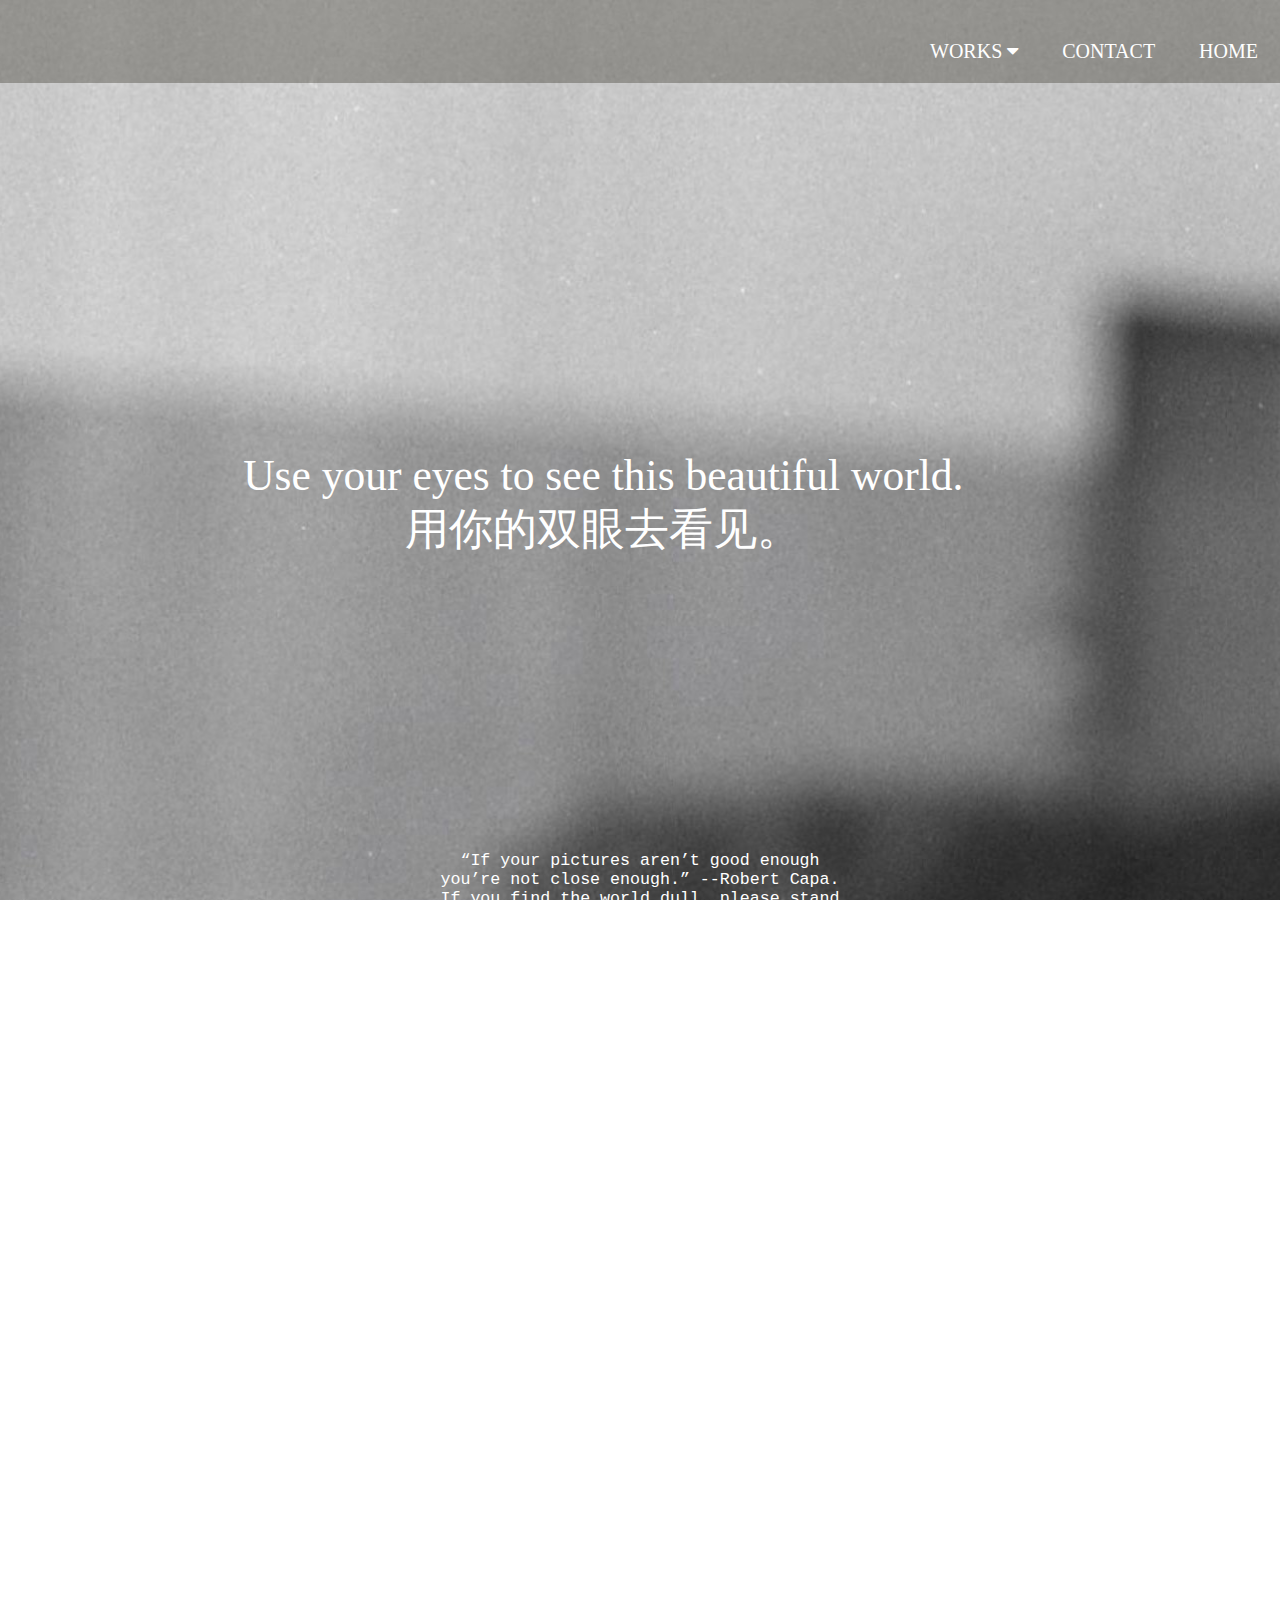
<file: index.html>
<!DOCTYPE html>
<html lang="en" dir="ltr">

<head>
  <meta charset="utf-8">
  <title>TreedomHomepage</title>
  <link rel="stylesheet" href="homepagecss.css">
  <link rel="stylesheet" href="https://cdnjs.cloudflare.com/ajax/libs/font-awesome/4.7.0/css/font-awesome.min.css">
  <script src="homepagejs.js" type="text/javascript"></script>
</head>

<body onscroll=" updateScrollPosition() ">

  <div class="navbar">
    <a href="#home">Home</a>
    <a href="aboutPagehtml.html">Contact</a>
    <div class="dropdown">
      <button class="dropbtn">Works
        <i class="fa fa-caret-down"></i>
      </button>
      <div class="dropdown-content">
        <a href="HTML2.html">Film</a>
        <a href="https://nadja0607.github.io/sound.html">Audio</a>
        <a href="https://kholajamshad.github.io/homecampus.html">video</a>
        <a href="https://anshpkachalia.github.io/Anshcomic.github.io/">Comics</a>
      </div>
    </div>
  </div>

  <div class="Caption">
    <div class="center" id="centerE">
      Use your eyes to see this beautiful world.
    </div>

    <div class="center" id="centerM">
      用你的双眼去看见。
    </div>
  </div>

  <div class="About">
    <div class="center" id="aboutQuote">
      “If your pictures aren’t good enough you’re not close enough.” --Robert Capa.
    </div>

    <div class="center" id="aboutInvitation">
      If you find the world dull, please stand closer to observe the it, sense its beauty, and record the ephemeral.
    </div>
  </div>

  <div id="colorChangeText">
    Stand closer.
    Stand closer.
    Stand closer.
    Stand closer.
    Stand closer.
    Stand closer.
    Stand closer.
    Stand closer.
    Stand closer.
    Stand closer.
    Stand closer.
    Stand closer.
    Stand closer.
    Stand closer.
    Stand closer.
    Stand closer.
    Stand closer.
    Stand closer.
    Stand closer.
    Stand closer.
    Stand closer.
    Stand closer.
    Stand closer.
    Stand closer.
    Stand closer.
    Stand closer.
    Stand closer.
    Stand closer.
    Stand closer.
    Stand closer.
    Stand closer.
    Stand closer.
    Stand closer.
    Stand closer.
    Stand closer.
    Stand closer.
    Stand closer.
    Stand closer.
    Stand closer.
    Stand closer.
    Stand closer.
    Stand closer.
    Stand closer.
    Stand closer.
    Stand closer.
    Stand closer.
    Stand closer.
    Stand closer.
    Stand closer.
    Stand closer.
    Stand closer.
    Stand closer.
    Stand closer.
    Stand closer.

  </div>


</body>

</html>
</file>
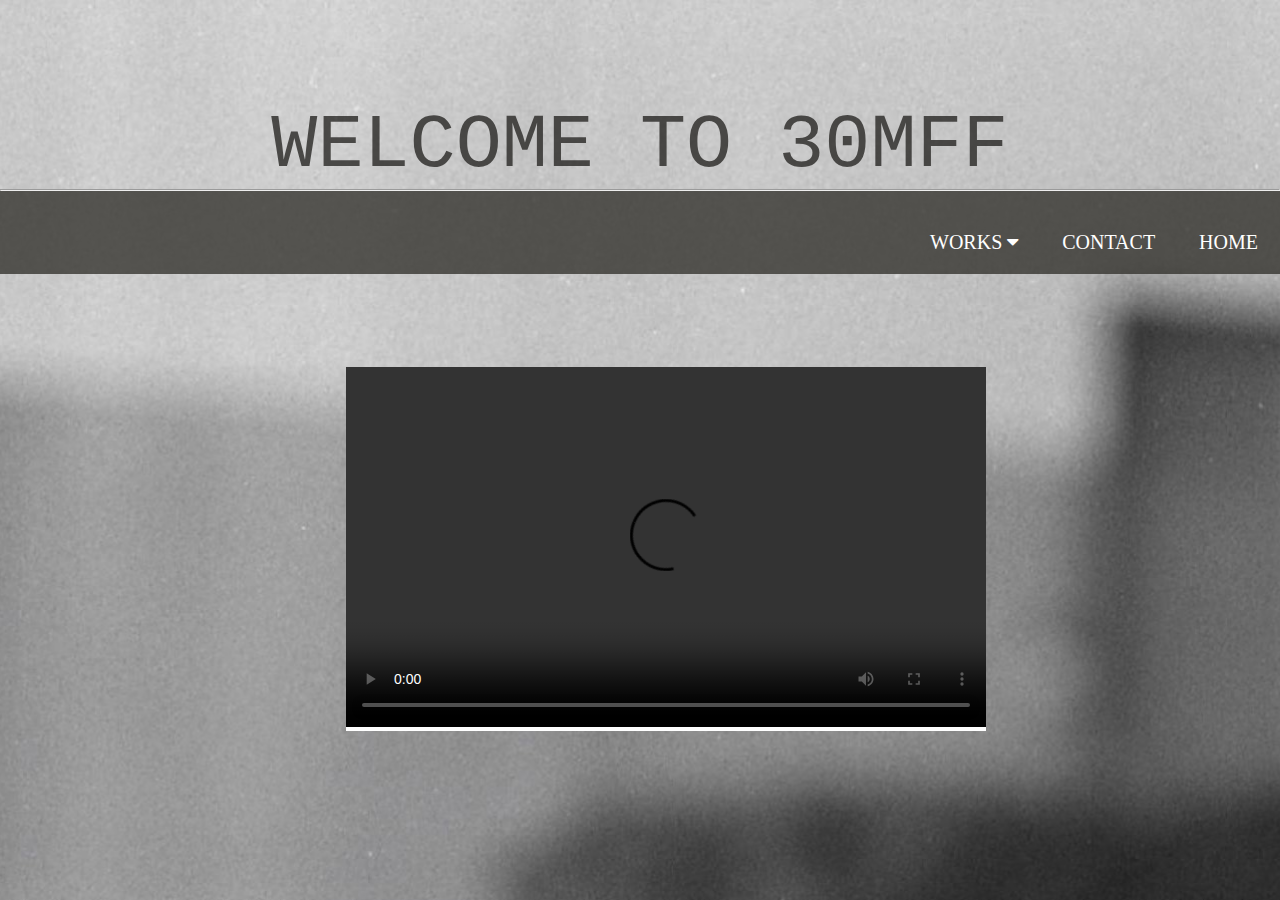
<file: .html.html>
<!DOCTYPE html>
<html>
 <head>
     <title>30 MFF Webpage</title>
     <link rel="stylesheet" href="CSS.css">
     <link rel="stylesheet" href="https://cdnjs.cloudflare.com/ajax/libs/font-awesome/4.7.0/css/font-awesome.min.css">
 </head>

 <body>

     <div id="Welcome">
         <p>
             WELCOME TO 30MFF
             <hr>
            
         </p>
     </div>
    
     <div class="Container1">
            <video src="https://www.commlab.nyuadim.com/MangF20/The_Mask.mp4" controls >
            </video>
        
    </div>


  <div class="navbar">
    <a  href="treedomzhang.github.io/">Home</a>
    <a  href="#news">Contact</a>
    <div  class="dropdown">
      <button class="dropbtn">Works
        <i class="fa fa-caret-down"></i>
      </button>
      <div class="dropdown-content">
        <a href="https://TreedomZhang.github.io/HTML2.html">Video</a>
        <a href="#">Photograph</a>
        <a href="#">Choreography</a>
        <a href="#">Article</a>
      </div>
    </div> 
  </div>
  
</body>
</html>
</file>
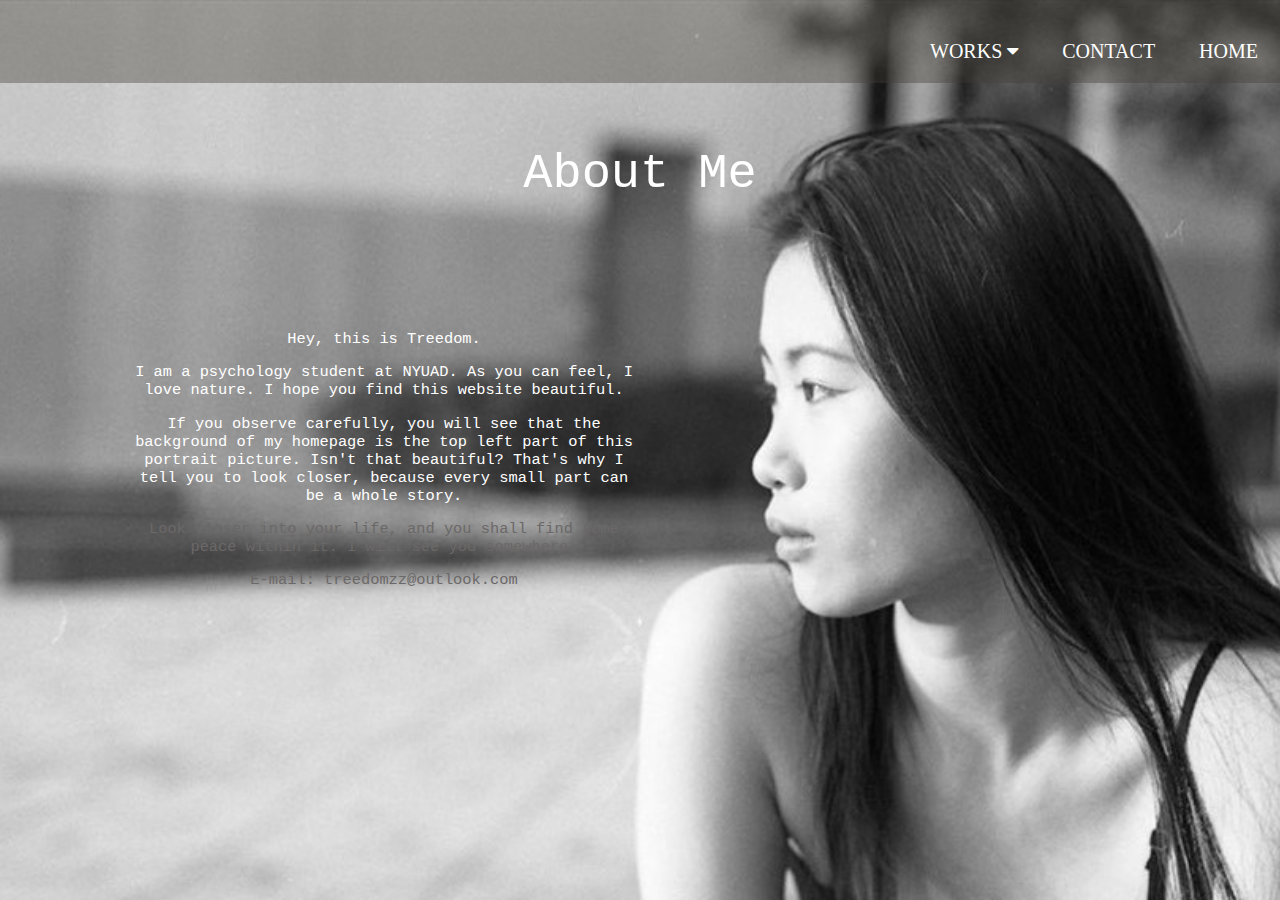
<file: aboutPagehtml.html>
<!DOCTYPE html>
<html lang="en" dir="ltr">

<head>
  <meta charset="utf-8">
  <title>TreedomAboutpage</title>
  <link rel="stylesheet" href="aboutpagecss.css">
  <link rel="stylesheet" href="https://cdnjs.cloudflare.com/ajax/libs/font-awesome/4.7.0/css/font-awesome.min.css">
</head>

<body>

  <div class="navbar">
    <a  href="https://treedomzhang.github.io">Home</a>
    <a href="aboutPagehtml.html">Contact</a>
    <div class="dropdown">
      <button class="dropbtn">Works
        <i class="fa fa-caret-down"></i>
      </button>
      <div class="dropdown-content">
        <a href="HTML2.html">Film</a>
        <a href="https://nadja0607.github.io/sound.html">Audio</a>
        <a href="https://kholajamshad.github.io/homecampus.html">video</a>
        <a href="https://anshpkachalia.github.io/Anshcomic.github.io/">Comics</a>
      </div>
    </div>
  </div>

  <div class="About">
    <div id="About">
      About Me
    </div>
  </div>

  <div class="selfIntro">
    <div id="hey">
      Hey, this is Treedom.
    </div>

    <div class="anotherLine" id="more">
      I am a psychology student at NYUAD. As you can feel, I love nature.
      I hope you find this website beautiful. 
    </div>

    <div class="anotherLine" id="more2">
      If you observe carefully, 
      you will see that the background of my homepage is the top left part of this portrait picture. Isn't that beautiful?
      That's why I tell you to look closer, because every small part can be a whole story.
  </div>

    <div class="anotherLine" id="seeU">
      Look closer into your life, and you shall find some peace within it. I will see you somewhere.
    </div>
    
    <div class="anotherLine" id="contact">
        E-mail: treedomzz@outlook.com
    </div>

    <!-- <span>
      Hey, this is Treedom.I am psychology student at NYUAD. As you can feel I love nature which also explains my name.
      I hope you find this website beautiful. If you observe carefully, 
      you will see that the background of my homepage is the top left corner of my portrait picture. Isn't that beautiful?
      That's why I tell you to look closer because every tiny part can be beautiful.Look closer into your life and you shall find some peace within. I will see you somewhere.
      E-mail: treedomzz@outlook.com

    </span> -->

    

 
</div>


</body>

</html>
</file>
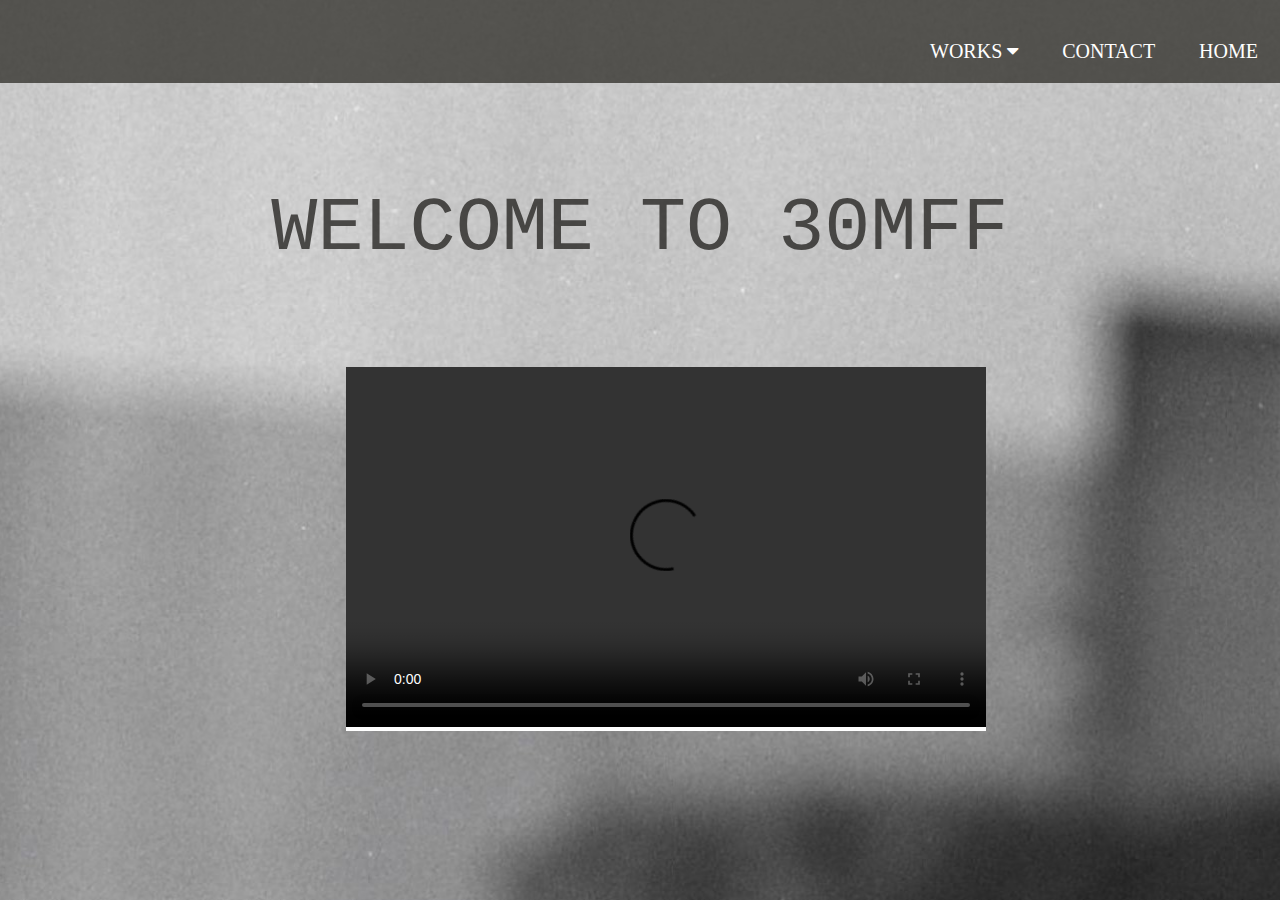
<file: HTML2.html>
<!DOCTYPE html>
<html>

<head>
  <title>30 MFF Webpage</title>
  <link rel="stylesheet" href="CSS.css">
  <link rel="stylesheet" href="https://cdnjs.cloudflare.com/ajax/libs/font-awesome/4.7.0/css/font-awesome.min.css">
</head>

<body>
  <div class="navbar">
    <a href="https://treedomzhang.github.io">Home</a>
    <a href="aboutPagehtml.html">Contact</a>
    <div class="dropdown">
      <button class="dropbtn">Works
        <i class="fa fa-caret-down"></i>
      </button>
      <div class="dropdown-content">
        <div class="dropdown-content">
          <a href="HTML2.html">Film</a>
          <a href="https://nadja0607.github.io/sound.html">Audio</a>
          <a href="https://kholajamshad.github.io/homecampus.html">video</a>
          <a href="https://anshpkachalia.github.io/Anshcomic.github.io/">Comics</a>
        </div>
      </div>
    </div>
  </div>

  <div id="Welcome">
    <p>
      WELCOME TO 30MFF

    </p>
  </div>

  <div class="Container1">
    <video src="https://www.commlab.nyuadim.com/MangF20/The_Mask.mp4" controls>
    </video>

  </div>

</body>

</html>
</file>
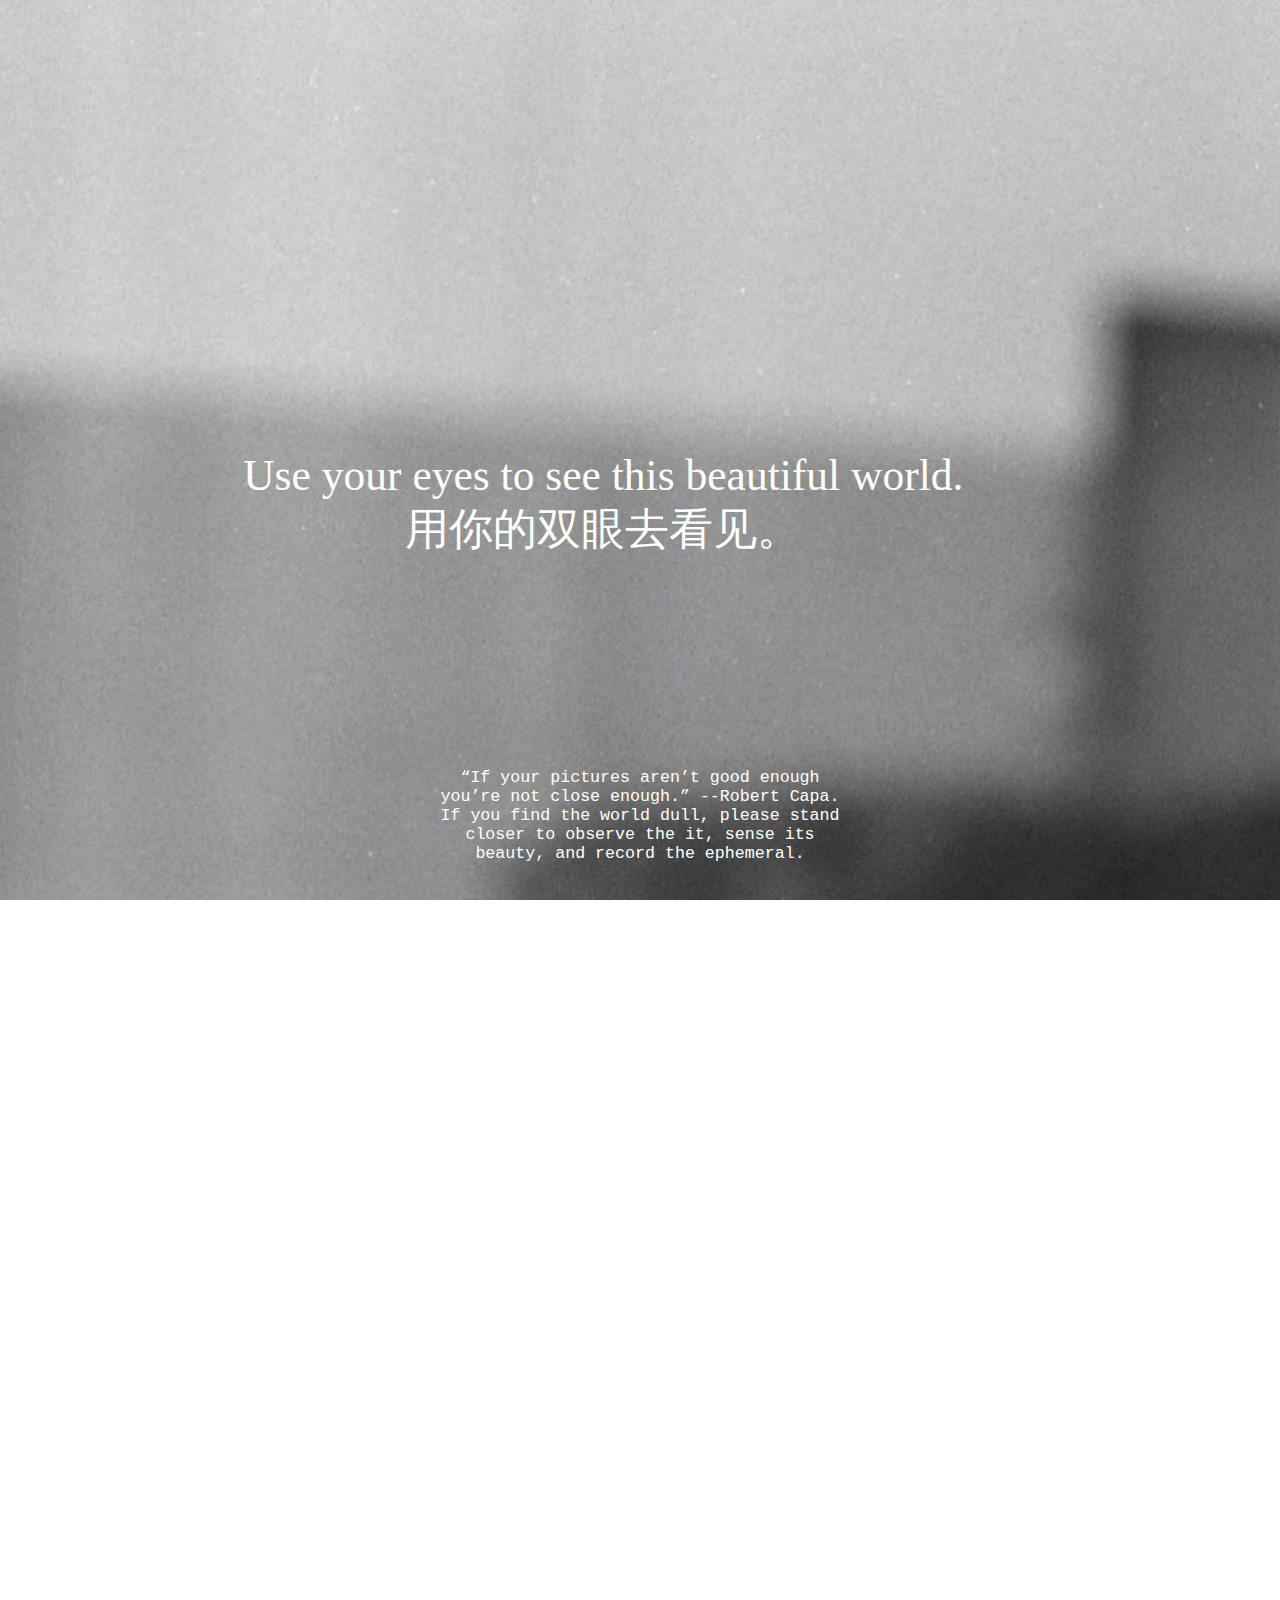
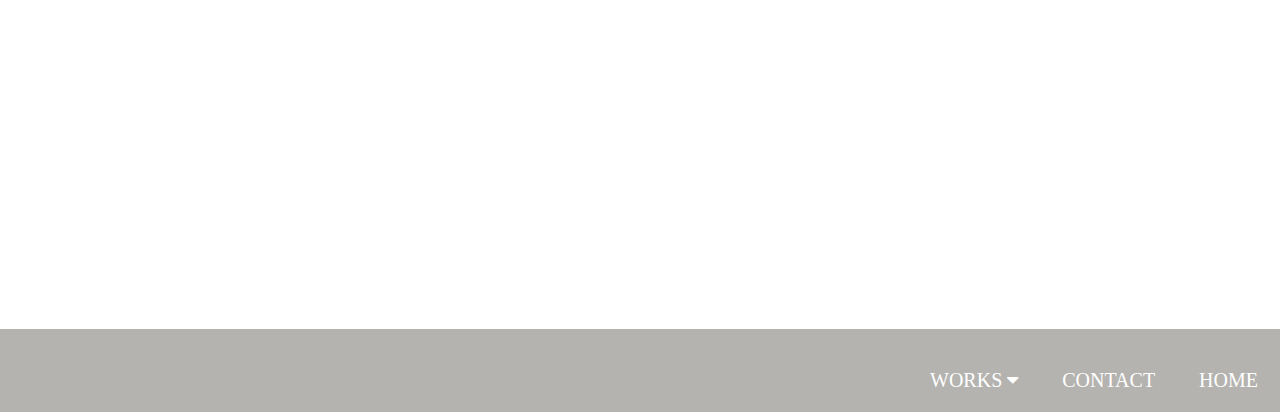
<file: NEWINDEXPAGE.html>
<!DOCTYPE html>
<html lang="en" dir="ltr">

<head>
  <meta charset="utf-8">
  <title>TreedomHomepage</title>
  <link rel="stylesheet" href="homepagecss.css">
  <link rel="stylesheet" href="https://cdnjs.cloudflare.com/ajax/libs/font-awesome/4.7.0/css/font-awesome.min.css">
  <script src="homepagejs.js" type="text/javascript"></script>
</head>

<body onscroll=" updateScrollPosition() ">

  <div class="Caption">
    <div class="center" id="centerE">
      Use your eyes to see this beautiful world.
    </div>

    <div class="center" id="centerM">
      用你的双眼去看见。
    </div>
  </div>

  <div class="About">
    <div class="center" id="aboutQuote">
      “If your pictures aren’t good enough you’re not close enough.” --Robert Capa.
    </div>

    <div class="center" id="aboutInvitation">
      If you find the world dull, please stand closer to observe the it, sense its beauty, and record the ephemeral.
    </div>

    <div id="colorChangeText">

      Stand closer.
      Stand closer.
      Stand closer.
      Stand closer.
      Stand closer.
      Stand closer.
      Stand closer.
      Stand closer.
      Stand closer.
      Stand closer.
      Stand closer.
      Stand closer.
      Stand closer.
      Stand closer.
      Stand closer.
      Stand closer.
      Stand closer.
      Stand closer.
      Stand closer.
      Stand closer.
      Stand closer.
      Stand closer.
      Stand closer.
      Stand closer.
      Stand closer.
      Stand closer.
      Stand closer.
      Stand closer.
      Stand closer.
      Stand closer.
      Stand closer.
      Stand closer.
      Stand closer.
      Stand closer.
      Stand closer.
      Stand closer.
      Stand closer.
      Stand closer.
      Stand closer.
      Stand closer.
      Stand closer.
      Stand closer.
      Stand closer.
      Stand closer.
      Stand closer.
      Stand closer.
      Stand closer.
      Stand closer.
      Stand closer.
      Stand closer.
      Stand closer.
      Stand closer.
      Stand closer.
      Stand closer.

    </div>
  </div>


  <!-- this is used to show the position of y and x while testing 
    <div id="box-scroll-values" class="fixed-box">
    <p>window.scrollX: <span id="scroll-x">0</span> </p>
    <p>window.scrollY: <span id="scroll-y">0</span> </p>
  </div> -->

  <div class="navbar">
    <a href="#home">Home</a>
    <a href="#news">Contact</a>
    <div class="dropdown">
      <button class="dropbtn">Works
        <i class="fa fa-caret-down"></i>
      </button>
      <div class="dropdown-content">
        <a href="file:///C:/Users/Treedom%20Zhang/Desktop/Homepagehtmlcss/HTML2.html">Video</a>
        <a href="#">Photograph</a>
        <a href="#">Choreography</a>
        <a href="#">Article</a>
      </div>
    </div>
  </div>





</body>

</html>
</file>
<file: homepagecss.css>
.Caption {
  position: absolute;
  top: 50%;
  left: 19%;
  font-family: "Times New Roman", Courier, monospace;
  font-size: 3.4vw;
  font-weight: unset;
  display: flex；
}

.center {
  align-items: center;
  display: flex;
  flex-direction: column;
  color: white;
}

#colorChangeText {
  align-items: center;
  flex-direction: column;
  margin-left: auto; 
  margin-right: auto;
  margin-top: 10%;
  text-align: center;
  font-family: Courier, monospace;
  font-size: 1.3vw;
  font-weight: unset;
  color: white;
  width: 14vw;
  display: flex；
}

/* this is css for the x and y scroll testing
  .fixed-box {
  position: absolute;
  top: 50%;
  display: flex;
} */

html {
  background: url("homepageimage.jpg") no-repeat center center fixed;
  -webkit-background-size: cover;
  -moz-background-size: cover;
  -o-background-size: cover;
  background-size: cover;
}

.About {
  top: 100%;
  margin-left: auto; 
  margin-right: auto;
  margin-top: 60%;
  text-align: center;
  font-family: Courier, monospace;
  font-size: 1.3vw;
  font-weight: unset;
  color: white;
  width: 400px;
  display: flex；
}

* {
  margin: 0;
}

.navbar {
  overflow: hidden;
  background-color: rgba(65, 62, 52, 0.397);
}

.navbar a {
  margin-top: 20px;
  float: right;
  font-size: 20px;
  color: white;
  text-align: center;
  padding-top: 20px;
  padding: 20px 22px;
  text-decoration: none;
  font-family: "Times New Roman", Courier, monospace;
  text-transform: uppercase;
}

.dropdown {
  float: right;
  overflow: hidden;
  margin-top: 20px;
}

.dropdown .dropbtn {
  font-size: 20px;
  margin-top: 20px;
  padding-top: 20px;
  border: none;
  outline: none;
  color: white;
  padding: 20px 22px;
  background-color: inherit;
  font-family: "Times New Roman", Courier, monospace;
  margin: 0;
  text-transform: uppercase;
}

.navbar a:hover, .dropdown:hover .dropbtn {
  background-color: rgba(66, 64, 64, 0.452);
  transition: 0.5s;
  padding: 20px 25px;
}

.dropdown-content {
  display: none;
  position: absolute;
  background-color: rgba(66, 64, 64, 0.452);
  min-width: 0px;
  box-shadow: 0px 8px 8px 0px rgba(0, 0, 0, 0.2);
  z-index: 1;
  width: 140px;
}

.dropdown-content a {
  font-size: 10px;
  float: none;
  color: white;
  text-decoration: none;
  display: block;
  text-align: left;
  margin-bottom: 10px;
  margin-top: 10px;
  margin-left: 0ex;
}

.dropdown-content a:hover {
  background-color: #ddd;
}

.dropdown:hover .dropdown-content {
  display: block;
}
</file>
<file: CSS.css>
#Welcome {
  color: rgba(34, 33, 30, 0.774);
  font-size: 6vw;
  align-items: center;
  flex-direction: column;
  margin-left: auto;
  margin-right: auto;
  margin-top: 8%;
  text-align: center;
  font-family: Courier, monospace;
  font-weight: unset;
  display: flex；
}

html {
  background: url("homepageimage.jpg") no-repeat center center fixed;
  -webkit-background-size: cover;
  -moz-background-size: cover;
  -o-background-size: cover;
  background-size: cover;
}

r {
  width: 500px;
  margin-left: auto;
  margin-right: auto;
  margin-top: 0mm;
}

.Container1 {
  position:absolute;
  top: 50ex;
  padding: 0 0 0 0ex;
  background-color: white;
  left:27%;
}

* {
  margin: 0;
}

video {
  width: 640px;
  height: 360px;
}

.navbar {
  overflow: hidden;
  background-color: rgba(48, 46, 42, 0.774);
}

.navbar a {
  margin-top: 20px;
  float: right;
  font-size: 20px;
  color: white;
  text-align: center;
  padding-top: 20px;
  padding: 20px 22px;
  text-decoration: none;
  font-family: "Times New Roman", Courier, monospace;
  text-transform: uppercase;
}

.dropdown {
  float: right;
  overflow: hidden;
  margin-top: 20px;
}

.dropdown .dropbtn {
  font-size: 20px;
  margin-top: 20px;
  padding-top: 20px;
  border: none;
  outline: none;
  color: white;
  padding: 20px 22px;
  background-color: inherit;
  font-family: "Times New Roman", Courier, monospace;
  margin: 0;
  text-transform: uppercase;
}

.navbar a:hover, .dropdown:hover .dropbtn {
  background-color: rgba(66, 64, 64, 0.452);
  transition: 0.5s;
  padding: 20px 25px;
}

.dropdown-content {
  display: none;
  position: absolute;
  background-color: rgba(66, 64, 64, 0.452);
  ;
  min-width: 0px;
  box-shadow: 0px 8px 8px 0px rgba(0, 0, 0, 0.2);
  z-index: 1;
  width: 140px;
}

.dropdown-content a {
  font-size: 10px;
  float: none;
  color: white;
  text-decoration: none;
  display: block;
  text-align: left;
  margin-bottom: 10px;
  margin-top: 10px;
  margin-left: 0ex;
}

.dropdown-content a:hover {
  background-color: #ddd;
}

.dropdown:hover .dropdown-content {
  display: block;
}
</file>
<file: aboutpagecss.css>
.About{
    font-size: 3.8vw;
    align-items: center;
    flex-direction: column;
    margin-left: auto; 
    margin-right: auto;
    margin-top: 5%;
    text-align: center;
    font-family: Courier, monospace;
    font-weight: unset;
    color: white;
    width: 28vw;
    display: flex；
  }
  
  .selfIntro {
    align-items: left;
    flex-direction: column;
    padding-left: 10%; 
    margin-top: 10%;
    color: white;
    text-align: center;
    font-family: Courier, monospace;
    font-size: 1.2vw;
    font-weight: unset;
    width: 40vw;
    display: flex；
 

  }
  
  .anotherLine {
    margin-top: 3%; 
  }

  #seeU{
    color: rgb(107, 104, 104);
  }

  #contact{
    color: rgb(107, 104, 104);
  }

  
  html {
    background: url("portrait.jpg") no-repeat center center fixed;
    -webkit-background-size: cover;
    -moz-background-size: cover;
    -o-background-size: cover;
    background-size: cover;
  }
  
  * {
    margin: 0;
  }
  
  .navbar {
    overflow: hidden;
    background-color: rgba(65, 62, 52, 0.397);
  }
  
  .navbar a {
    margin-top: 20px;
    float: right;
    font-size: 20px;
    color: white;
    text-align: center;
    padding-top: 20px;
    padding: 20px 22px;
    text-decoration: none;
    font-family: "Times New Roman", Courier, monospace;
    text-transform: uppercase;
  }
  
  .dropdown {
    float: right;
    overflow: hidden;
    margin-top: 20px;
  }
  
  .dropdown .dropbtn {
    font-size: 20px;
    margin-top: 20px;
    padding-top: 20px;
    border: none;
    outline: none;
    color: white;
    padding: 20px 22px;
    background-color: inherit;
    font-family: "Times New Roman", Courier, monospace;
    margin: 0;
    text-transform: uppercase;
  }
  
  .navbar a:hover, .dropdown:hover .dropbtn {
    background-color: rgba(66, 64, 64, 0.452);
    transition: 0.5s;
    padding: 20px 25px;
  }
  
  .dropdown-content {
    display: none;
    position: absolute;
    background-color: rgba(66, 64, 64, 0.452);
    min-width: 0px;
    box-shadow: 0px 8px 8px 0px rgba(0, 0, 0, 0.2);
    z-index: 1;
    width: 140px;
  }
  
  .dropdown-content a {
    font-size: 10px;
    float: none;
    color: white;
    text-decoration: none;
    display: block;
    text-align: left;
    margin-bottom: 10px;
    margin-top: 10px;
    margin-left: 0ex;
  }
  
  .dropdown-content a:hover {
    background-color: #ddd;
  }
  
  .dropdown:hover .dropdown-content {
    display: block;
  }
</file>
